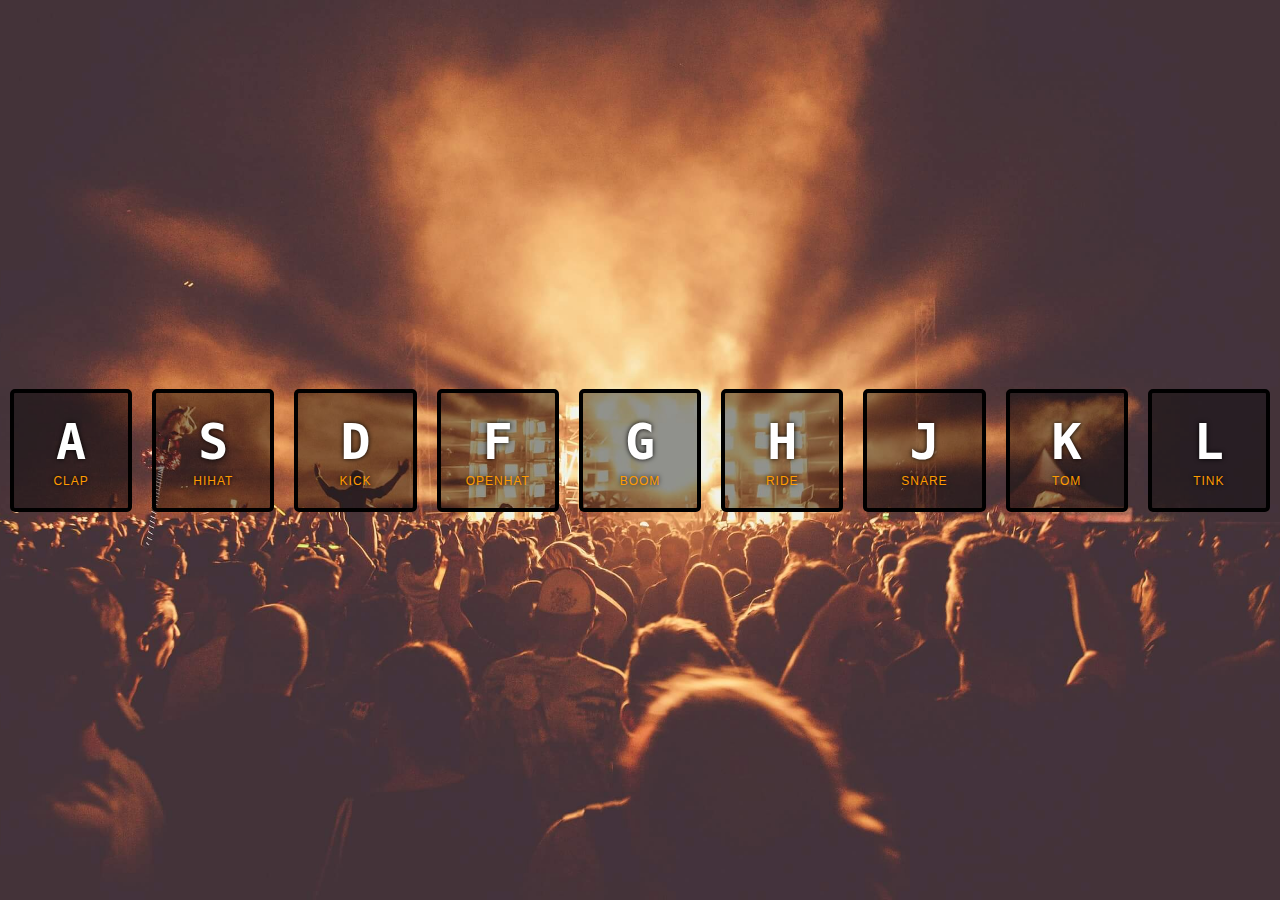
<file: index.html>
<!DOCTYPE html>
<html lang="en">

<head>
  <meta charset="UTF-8">
  <title>JS Drum Kit</title>
  <meta charset="utf-8" />
  <link rel="icon" href="%PUBLIC_URL%/favicon.ico" />
  <meta name="viewport" content="width=device-width, initial-scale=1" />
  <meta name="theme-color" content="#000000" />
  <meta name="description" content="Web site created using create-react-app" />
  <link rel="apple-touch-icon" href="%PUBLIC_URL%/logo192.png" />
  <link rel="preconnect" href="https://fonts.googleapis.com">
<link rel="preconnect" href="https://fonts.gstatic.com" crossorigin>
<link href="https://fonts.googleapis.com/css2?family=Encode+Sans:wght@300;400&family=Montserrat:wght@400;900&display=swap" rel="stylesheet">

  <link rel="stylesheet" href="style.css">
</head>

<body>


  <div class="keys">
    <div data-key="65" class="key">
      <kbd>A</kbd>
      <span class="sound">clap</span>
    </div>
    <div data-key="83" class="key">
      <kbd>S</kbd>
      <span class="sound">hihat</span>
    </div>
    <div data-key="68" class="key">
      <kbd>D</kbd>
      <span class="sound">kick</span>
    </div>
    <div data-key="70" class="key">
      <kbd>F</kbd>
      <span class="sound">openhat</span>
    </div>
    <div data-key="71" class="key">
      <kbd>G</kbd>
      <span class="sound">boom</span>
    </div>
    <div data-key="72" class="key">
      <kbd>H</kbd>
      <span class="sound">ride</span>
    </div>
    <div data-key="74" class="key">
      <kbd>J</kbd>
      <span class="sound">snare</span>
    </div>
    <div data-key="75" class="key">
      <kbd>K</kbd>
      <span class="sound">tom</span>
    </div>
    <div data-key="76" class="key">
      <kbd>L</kbd>
      <span class="sound">tink</span>
    </div>
  </div>

  <audio data-key="65" src="sounds/clap.wav"></audio>
  <audio data-key="83" src="sounds/hihat.wav"></audio>
  <audio data-key="68" src="sounds/kick.wav"></audio>
  <audio data-key="70" src="sounds/openhat.wav"></audio>
  <audio data-key="71" src="sounds/boom.wav"></audio>
  <audio data-key="72" src="sounds/ride.wav"></audio>
  <audio data-key="74" src="sounds/snare.wav"></audio>
  <audio data-key="75" src="sounds/tom.wav"></audio>
  <audio data-key="76" src="sounds/tink.wav"></audio>

  <script type="text/javascript" src="./index.js"></script>


</body>

</html>
</file>
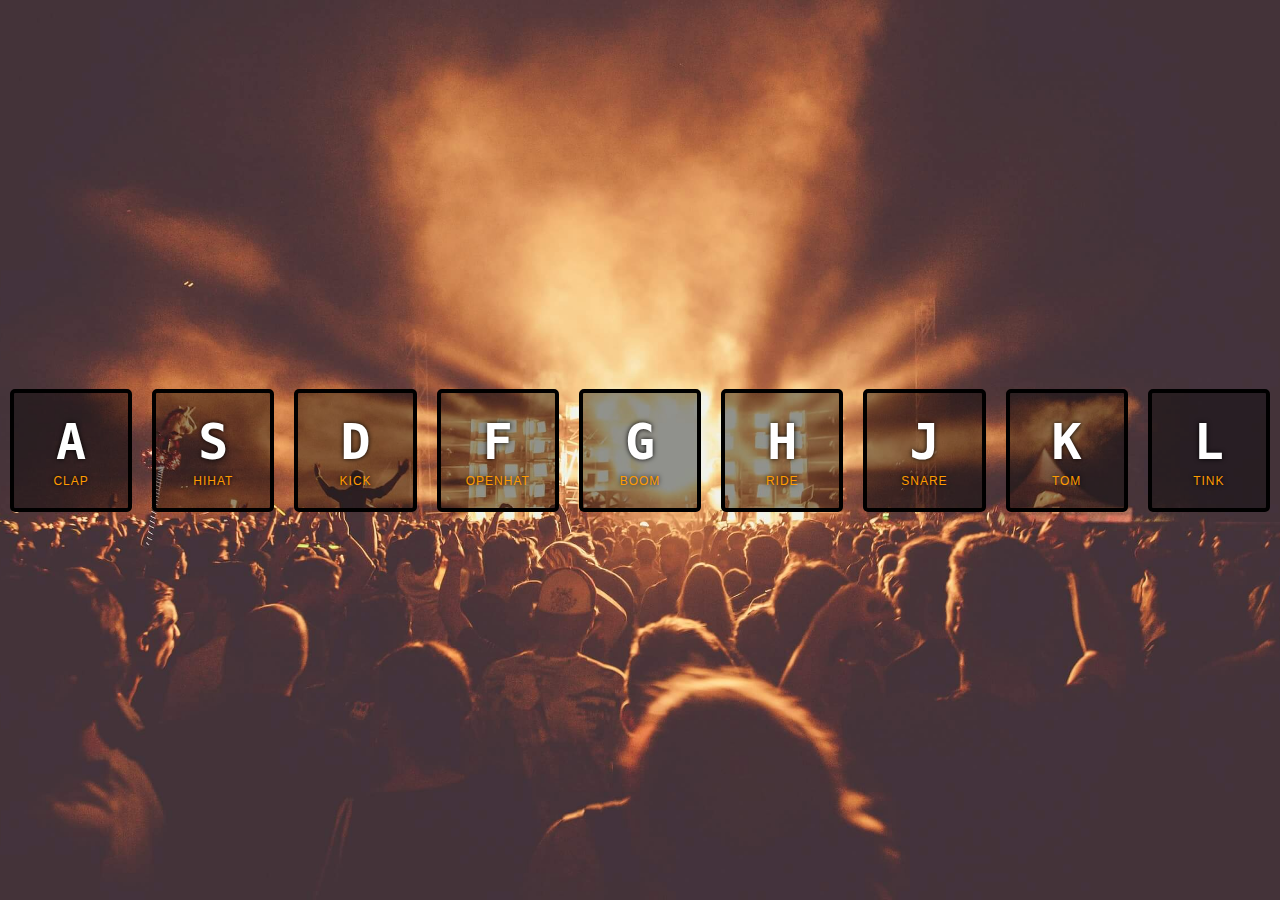
<file: public/index.html>
<!DOCTYPE html>
<html lang="en">

<head>
  <meta charset="UTF-8">
  <title>JS Drum Kit</title>
  <meta charset="utf-8" />
  <link rel="icon" href="%PUBLIC_URL%/favicon.ico" />
  <meta name="viewport" content="width=device-width, initial-scale=1" />
  <meta name="theme-color" content="#000000" />
  <meta name="description" content="Web site created using create-react-app" />
  <link rel="apple-touch-icon" href="%PUBLIC_URL%/logo192.png" />
  <link rel="preconnect" href="https://fonts.googleapis.com">
  <link rel="preconnect" href="https://fonts.gstatic.com" crossorigin>
  <link href="https://fonts.googleapis.com/css2?family=Encode+Sans:wght@300;400&family=Montserrat:wght@400;900&display=swap" rel="stylesheet">

  <link rel="stylesheet" href="./style.css">
</head>

<body>


  <div class="keys">
    <div data-key="65" class="key">
      <kbd>A</kbd>
      <span class="sound">clap</span>
    </div>
    <div data-key="83" class="key">
      <kbd>S</kbd>
      <span class="sound">hihat</span>
    </div>
    <div data-key="68" class="key">
      <kbd>D</kbd>
      <span class="sound">kick</span>
    </div>
    <div data-key="70" class="key">
      <kbd>F</kbd>
      <span class="sound">openhat</span>
    </div>
    <div data-key="71" class="key">
      <kbd>G</kbd>
      <span class="sound">boom</span>
    </div>
    <div data-key="72" class="key">
      <kbd>H</kbd>
      <span class="sound">ride</span>
    </div>
    <div data-key="74" class="key">
      <kbd>J</kbd>
      <span class="sound">snare</span>
    </div>
    <div data-key="75" class="key">
      <kbd>K</kbd>
      <span class="sound">tom</span>
    </div>
    <div data-key="76" class="key">
      <kbd>L</kbd>
      <span class="sound">tink</span>
    </div>
  </div>

  <audio data-key="65" src="../src/assets/sounds/clap.wav"></audio>
  <audio data-key="83" src="../src/assets/sounds/hihat.wav"></audio>
  <audio data-key="68" src="../src/assets/sounds/kick.wav"></audio>
  <audio data-key="70" src="../src/assets/sounds/openhat.wav"></audio>
  <audio data-key="71" src="../src/assets/sounds/boom.wav"></audio>
  <audio data-key="72" src="../src/assets/sounds/ride.wav"></audio>
  <audio data-key="74" src="../src/assets/sounds/snare.wav"></audio>
  <audio data-key="75" src="../src/assets/sounds/tom.wav"></audio>
  <audio data-key="76" src="../src/assets/sounds/tink.wav"></audio>

  <script type="text/javascript" src="../src/index.js"></script>


</body>

</html>
</file>
<file: style.css>
html {
  font-size: 10px;
  background: url('./background.jpg') bottom center;
  background-size: cover;
  font-family: 'Encode Sans', sans-serif;
  font-family: 'Montserrat', sans-serif;
}

body,
html {
  margin: 0;
  padding: 0;
  font-family: sans-serif;
}

.keys {
  display: flex;
  flex: 1;
  min-height: 100vh;
  align-items: center;
  justify-content: center;
}

.key {
  border: .4rem solid black;
  border-radius: .5rem;
  margin: 1rem;
  font-size: 1.5rem;
  padding: 2rem 1rem;
  transition: all .07s ease-out;
  width: 10rem;
  text-align: center;
  color: white;
  background: rgba(0, 0, 0, 0.4);
  text-shadow: 0 0 .5rem black;
}

.key span {
  font-weight: 400;
}

.playing {
  transform: scale(1.1);
  border-color: #e9b700;
  box-shadow: 0 0 1rem #FF9B00;
}

kbd {
  display: block;
  font-size: 5rem;
  font-weight: 900;
}


.sound {
  font-size: 1.2rem;
  text-transform: uppercase;
  letter-spacing: .1rem;
  color: #FF9B00;
}
</file>
<file: public/style.css>
html {
  font-size: 10px;
  background: url('../src/assets/background.jpg') bottom center;
  background-size: cover;
  font-family: 'Encode Sans', sans-serif;
  font-family: 'Montserrat', sans-serif;
}

body,
html {
  margin: 0;
  padding: 0;
  font-family: sans-serif;
}

.keys {
  display: flex;
  flex: 1;
  min-height: 100vh;
  align-items: center;
  justify-content: center;
}

.key {
  border: .4rem solid black;
  border-radius: .5rem;
  margin: 1rem;
  font-size: 1.5rem;
  padding: 2rem 1rem;
  transition: all .07s ease-out;
  width: 10rem;
  text-align: center;
  color: white;
  background: rgba(0, 0, 0, 0.4);
  text-shadow: 0 0 .5rem black;
}

.key span {
  font-weight: 400;
}

.playing {
  transform: scale(1.1);
  border-color: #e9b700;
  box-shadow: 0 0 1rem #FF9B00;
}

kbd {
  display: block;
  font-size: 5rem;
  font-weight: 900;
}


.sound {
  font-size: 1.2rem;
  text-transform: uppercase;
  letter-spacing: .1rem;
  color: #FF9B00;
}
</file>
